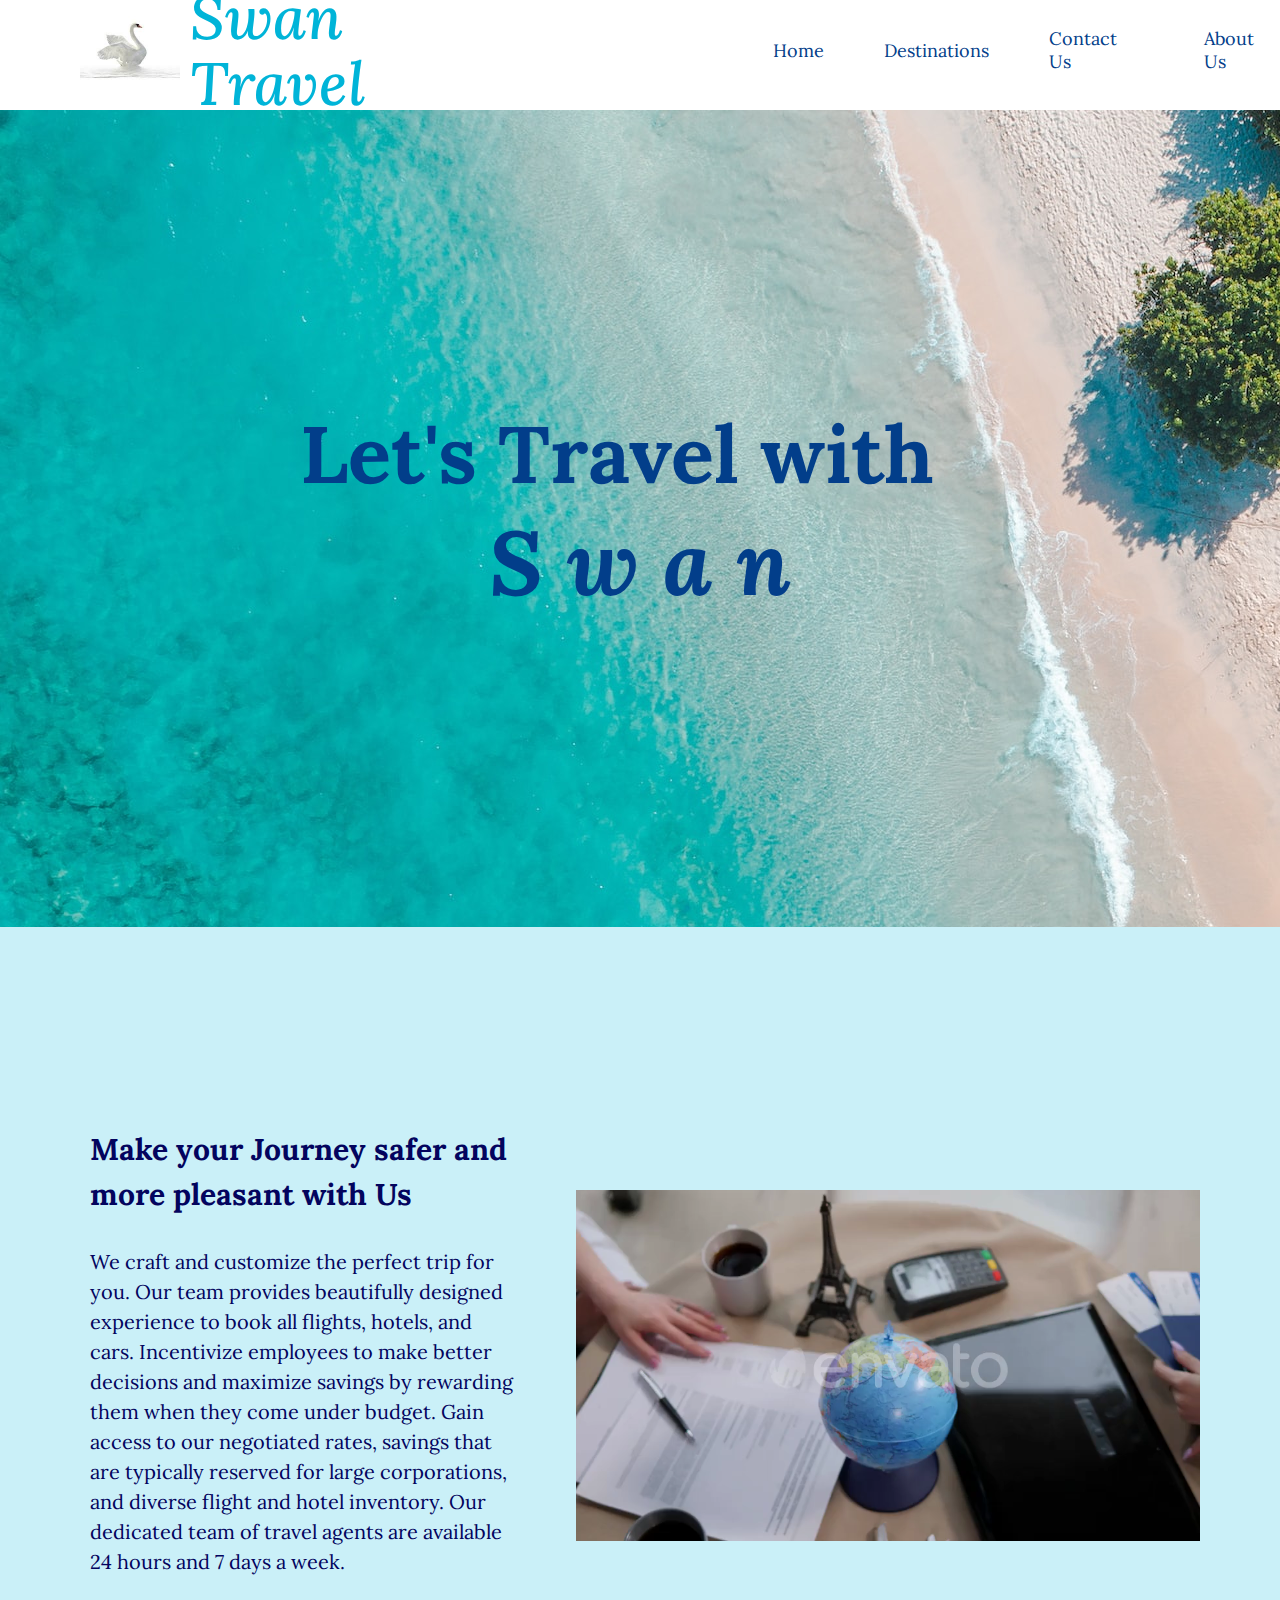
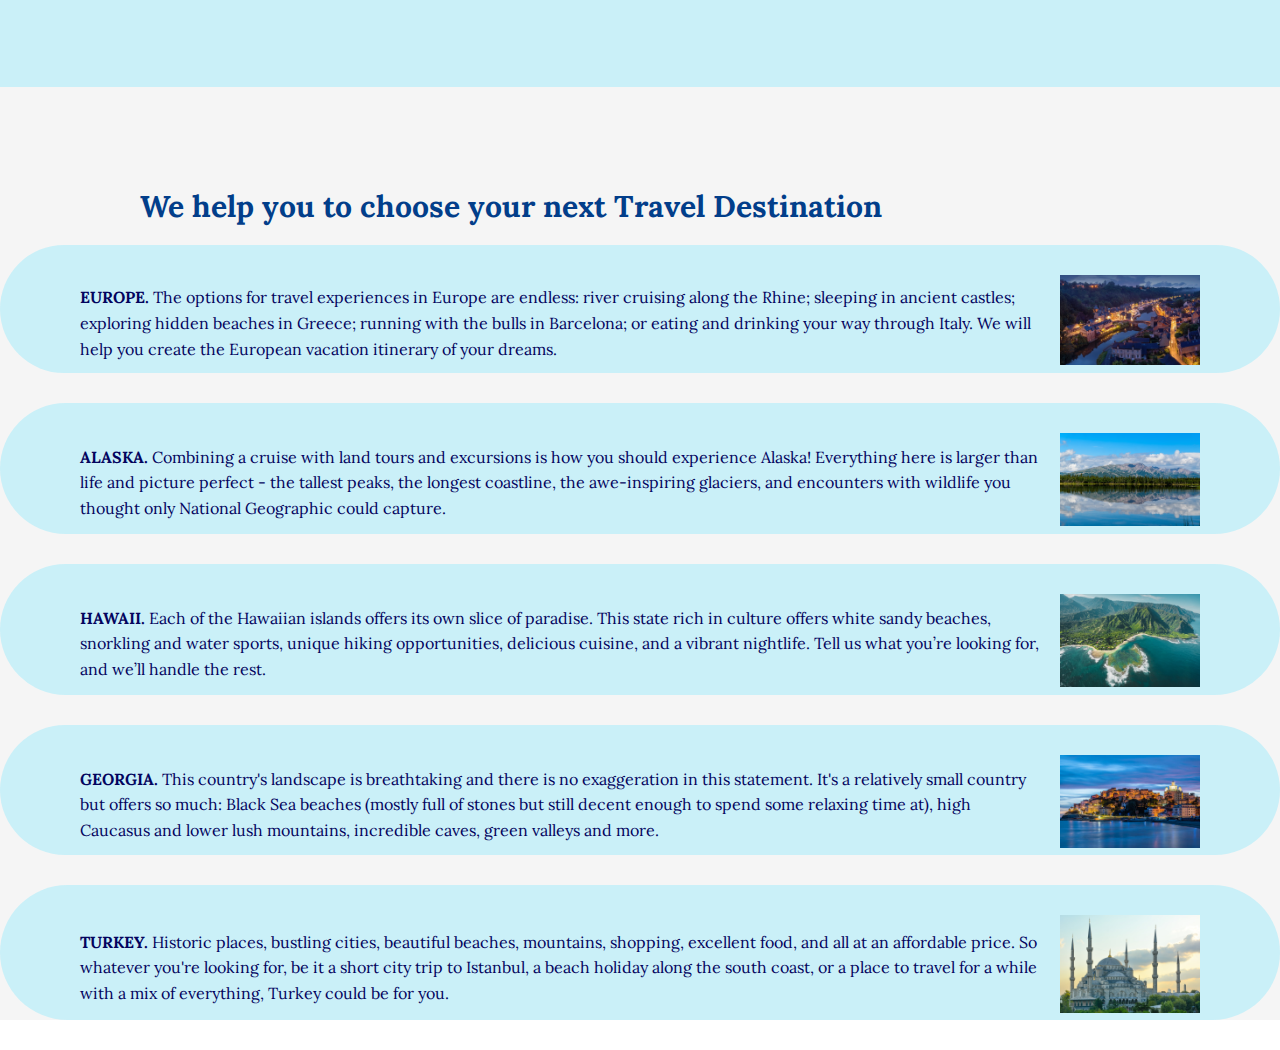
<file: index.html>
<!DOCTYPE html>
<html lang="en">
    <head>
        <meta charset="UTF-8" />
        <meta http-equiv="X-UA-Compatible" content="IE=edge" />
        <meta name="viewport" content="width=device-width, initial-scale=1.0" />
        <title>Travel Agency</title>
        <link rel="preconnect" href="https://fonts.googleapis.com" />
        <link rel="preconnect" href="https://fonts.gstatic.com" crossorigin />
        <link
            href="https://fonts.googleapis.com/css2?family=Lora:ital,wght@0,400;1,400;1,600&display=swap"
            rel="stylesheet"
        />

        <link rel="stylesheet" href="./styles.css" />
    </head>
    <body>
        <header class="header">
            <nav class="navigation">
                <img class="logo" src="./assets/swan.jpg" alt="swan-icon" />
                <h1>Swan Travel</h1>
                <ul class="navigation__links">
                    <li><a href="index.html">Home</a></li>
                    <li><a href="destination.html">Destinations</a></li>
                    <li><a href="contact-us.html">Contact Us</a></li>

                    <li><a href="#aboutus">About Us</a></li>
                </ul>
            </nav>
        </header>
        <section id="hero-section">
            <div class="hero-section__container">
                <div class="hero-section__background">
                    <div class="hero-section__descr">
                        <h2>Let's Travel with</h2>
                        <h3>S w a n</h3>
                    </div>
                </div>
            </div>
        </section>
        <section class="about-section">
            <div class="about-section__container">
                <div class="about-section__container__left">
                    <h2 id="aboutus">
                        Make your Journey safer and more pleasant with Us
                    </h2>
                    <p>
                        We craft and customize the perfect trip for you. Our
                        team provides beautifully designed experience to book
                        all flights, hotels, and cars. Incentivize employees to
                        make better decisions and maximize savings by rewarding
                        them when they come under budget. Gain access to our
                        negotiated rates, savings that are typically reserved
                        for large corporations, and diverse flight and hotel
                        inventory. Our dedicated team of travel agents are
                        available 24 hours and 7 days a week.
                    </p>
                </div>
                <div class="about-section__container_right">
                    <video
                        class="about-section__video"
                        autoplay
                        muted
                        src="./assets/video.mov"
                    ></video>
                </div>
            </div>
        </section>
        <section class="top-destinations">
            <h2>We help you to choose your next Travel Destination</h2>
            <ol>
                <li class="top-destinations__links">
                    <div class="top-destinations__links__left">
                        <strong>EUROPE.</strong> The options for travel
                        experiences in Europe are endless: river cruising along
                        the Rhine; sleeping in ancient castles; exploring hidden
                        beaches in Greece; running with the bulls in Barcelona;
                        or eating and drinking your way through Italy. We will
                        help you create the European vacation itinerary of your
                        dreams.
                    </div>

                    <div class="top-destinations__links__right">
                        <img src="./assets/europe.jpg" alt="europe" />
                    </div>
                </li>
                <li class="top-destinations__links">
                    <div class="top-destinations__links__left">
                        <strong>ALASKA.</strong>
                        Combining a cruise with land tours and excursions is how
                        you should experience Alaska! Everything here is larger
                        than life and picture perfect - the tallest peaks, the
                        longest coastline, the awe-inspiring glaciers, and
                        encounters with wildlife you thought only National
                        Geographic could capture.
                    </div>

                    <div class="top-destinations__links__right">
                        <img src="./assets/alaska.jpg" alt="alaska" />
                    </div>
                </li>
                <li class="top-destinations__links">
                    <div class="top-destinations__links__left">
                        <strong>HAWAII.</strong> Each of the Hawaiian islands
                        offers its own slice of paradise. This state rich in
                        culture offers white sandy beaches, snorkling and water
                        sports, unique hiking opportunities, delicious cuisine,
                        and a vibrant nightlife. Tell us what you’re looking
                        for, and we’ll handle the rest.
                    </div>

                    <div class="top-destinations__links__right">
                        <img src="./assets/hawaii.jpg" alt="hawaii" />
                    </div>
                </li>
                <li class="top-destinations__links">
                    <div class="top-destinations__links__left">
                        <strong>GEORGIA.</strong> This country's landscape is
                        breathtaking and there is no exaggeration in this
                        statement. It's a relatively small country but offers so
                        much: Black Sea beaches (mostly full of stones but still
                        decent enough to spend some relaxing time at), high
                        Caucasus and lower lush mountains, incredible caves,
                        green valleys and more.
                    </div>

                    <div class="top-destinations__links__right">
                        <img src="./assets/georgia.jpg" alt="georgia" />
                    </div>
                </li>
                <li class="top-destinations__links">
                    <div class="top-destinations__links__left">
                        <strong>TURKEY.</strong> Historic places, bustling
                        cities, beautiful beaches, mountains, shopping,
                        excellent food, and all at an affordable price. So
                        whatever you're looking for, be it a short city trip to
                        Istanbul, a beach holiday along the south coast, or a
                        place to travel for a while with a mix of everything,
                        Turkey could be for you.
                    </div>

                    <div class="top-destinations__links__right">
                        <img src="./assets/turkey.jpg" alt="turkey" />
                    </div>
                </li>
            </ol>
        </section>
    </body>
</html>
</file>
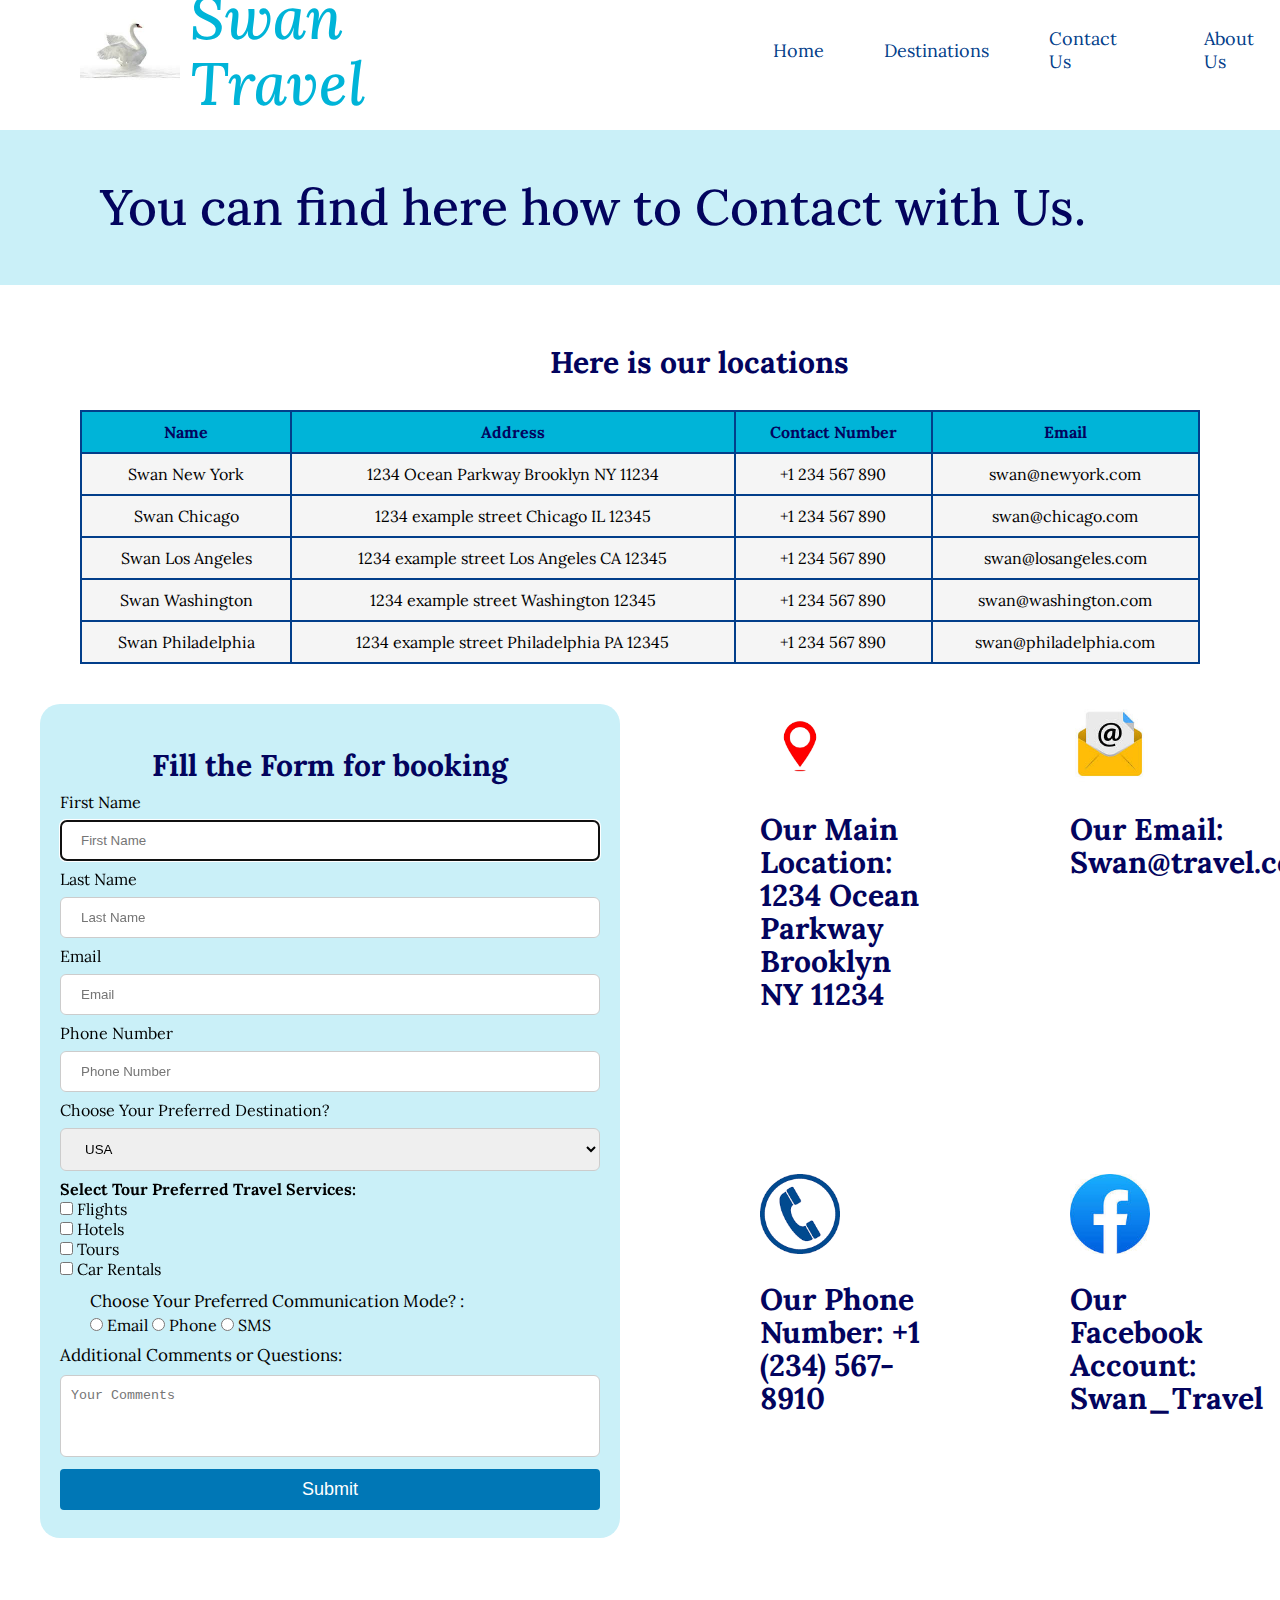
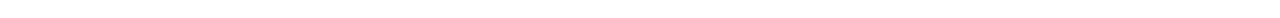
<file: contact-us.html>
<!DOCTYPE html>
<html lang="en">
    <head>
        <meta charset="UTF-8" />
        <meta http-equiv="X-UA-Compatible" content="IE=edge" />
        <meta name="viewport" content="width=device-width, initial-scale=1.0" />
        <title>Contact Us</title>
        <link rel="preconnect" href="https://fonts.googleapis.com" />
        <link rel="preconnect" href="https://fonts.gstatic.com" crossorigin />
        <link
            href="https://fonts.googleapis.com/css2?family=Lora:ital,wght@0,400;1,400;1,600&display=swap"
            rel="stylesheet"
        />

        <link rel="stylesheet" href="./styles.css" />
    </head>
    <body>
        <header class="header">
            <nav class="navigation">
                <img class="logo" src="./assets/swan.jpg" alt="swan-icon" />
                <h1>Swan Travel</h1>
                <ul class="navigation__links">
                    <li><a href="index.html">Home</a></li>
                    <li><a href="destination.html">Destinations</a></li>
                    <li><a href="contact-us.html">Contact Us</a></li>

                    <li><a href="#aboutus">About Us</a></li>
                </ul>
            </nav>
        </header>
        <section id="contact-section">
            <div class="contact-section__header">
                <h1>You can find here how to Contact with Us.</h1>
                <h2>Here is our locations</h2>
            </div>
            <div class="contact-section__container">
                <table class="contact-section__table">
                    <thead>
                        <tr>
                            <th>Name</th>
                            <th>Address</th>
                            <th>Contact Number</th>
                            <th>Email</th>
                        </tr>
                    </thead>
                    <tbody>
                        <tr>
                            <td>Swan New York</td>
                            <td>1234 Ocean Parkway Brooklyn NY 11234</td>
                            <td>+1 234 567 890</td>
                            <td>swan@newyork.com</td>
                        </tr>
                        <tr>
                            <td>Swan Chicago</td>
                            <td>1234 example street Chicago IL 12345</td>
                            <td>+1 234 567 890</td>
                            <td>swan@chicago.com</td>
                        </tr>
                        <tr>
                            <td>Swan Los Angeles</td>

                            <td>1234 example street Los Angeles CA 12345</td>
                            <td>+1 234 567 890</td>
                            <td>swan@losangeles.com</td>
                        </tr>
                        <tr>
                            <td>Swan Washington</td>
                            <td>1234 example street Washington 12345</td>
                            <td>+1 234 567 890</td>
                            <td>swan@washington.com</td>
                        </tr>
                        <tr>
                            <td>Swan Philadelphia</td>
                            <td>1234 example street Philadelphia PA 12345</td>
                            <td>+1 234 567 890</td>
                            <td>swan@philadelphia.com</td>
                        </tr>
                    </tbody>
                </table>
            </div>
        </section>
        <section id="form-section">
            <div class="form-section__container">
                <div class="form-section__container__left">
                    <form class="form-section__form">
                        <h3>Fill the Form for booking</h3>
                        <div>
                            <label for="firstNameInput">First Name</label>
                            <br />
                            <input
                                type="text"
                                id="firstNameInput"
                                name="firstName"
                                placeholder="First Name"
                                required
                                autofocus
                            />
                        </div>
                        <div>
                            <label for="lastNameInput">Last Name</label> <br />
                            <input
                                type="text"
                                id="lastNameInput"
                                name="lastName"
                                placeholder="Last Name"
                                required
                            />
                        </div>

                        <div>
                            <label for="emailInput">Email</label> <br />
                            <input
                                type="email"
                                id="emailInput"
                                name="emailName"
                                placeholder="Email"
                                required
                            />
                        </div>
                        <div>
                            <label for="phoneNumberInput">Phone Number</label>
                            <br />
                            <input
                                type="number"
                                id="phoneNumberInput"
                                name="phoneNumber"
                                placeholder="Phone Number"
                                required
                            />
                        </div>
                        <div>
                            <label for="preferredDestinationSelect"
                                >Choose Your Preferred Destination?</label
                            >
                            <select
                                id="preferredDestinationSelect"
                                name="preferredDestination"
                            >
                                <option value="USA">USA</option>
                                <option value="Europe">Europe</option>
                                <option value="Central Asia">
                                    Central Asia
                                </option>
                                <option value="Islands">Islands</option>
                                <option value="Southern Asia">
                                    Southern Asia
                                </option>
                                <option value="Eastern Asia">
                                    Eastern Asia
                                </option>
                                <option value="Australia">Australia</option>
                                <option value="Africa">Africa</option>
                            </select>
                        </div>

                        <div class="form-checkbox">
                            <h4>Select Tour Preferred Travel Services:</h4>
                            <div>
                                <input
                                    type="checkbox"
                                    id="preferredServiceFlightsCheckbox"
                                    name="isFlightsPreferred"
                                    required
                                />
                                <label for="preferredServiceflightsCheckbox"
                                    >Flights</label
                                >
                            </div>
                            <div>
                                <input
                                    type="checkbox"
                                    id="preferredServiceHotelsCheckbox"
                                    name="isHotelsPreferred"
                                />
                                <label for="preferredServiceHotelsCheckbox"
                                    >Hotels</label
                                >
                            </div>
                            <div>
                                <input
                                    type="checkbox"
                                    id="preferredServiceToursCheckbox"
                                    name="isToursPreferred"
                                />
                                <label for="preferredServiceToutssCheckbox"
                                    >Tours</label
                                >
                            </div>
                            <div>
                                <input
                                    type="checkbox"
                                    id="preferredServiceCarRentalsCheckbox"
                                    name="isCarRentalsPreferred"
                                />
                                <label for="preferredServiceCarRentalsCheckbox"
                                    >Car Rentals</label
                                >
                            </div>
                        </div>

                        <div class="form-radio">
                            <h5>Choose Your Preferred Communication Mode? :</h5>
                            <input
                                type="radio"
                                id="emailRadio"
                                name="preferredCommunicationMode"
                                value="Email"
                            />
                            <label for="emailRadio">Email</label>

                            <input
                                type="radio"
                                id="phoneRadio"
                                name="preferredCommunicationMode"
                                value="Phone"
                            />
                            <label for="phoneRadio">Phone</label>

                            <input
                                type="radio"
                                id="smsRadio"
                                name="preferredCommunicationMode"
                                value="SMS"
                            />
                            <label for="smsRadio">SMS</label>
                        </div>

                        <div class="form-textarea">
                            <label for="commentsTextarea"
                                >Additional Comments or Questions:</label
                            ><br />
                            <textarea
                                name="comments"
                                id="commentsTextarea"
                                rows="3"
                                placeholder="Your Comments"
                            ></textarea>
                        </div>

                        <input
                            class="submit-input"
                            type="submit"
                            value="Submit"
                        />
                    </form>
                </div>
                <div class="form-section__container__right">
                    <div class="icon">
                        <img
                            src="./assets/location-icon.png"
                            alt="location-icon"
                        />
                        <br />
                        <h5>
                            Our Main Location: 1234 Ocean Parkway Brooklyn NY
                            11234
                        </h5>
                    </div>
                    <div class="icon">
                        <img src="./assets/email-icon.jpg" alt="email-icon" />
                        <br />
                        <h5>Our Email: Swan@travel.com</h5>
                    </div>
                    <div class="icon">
                        <img src="./assets/phone-icon.png" alt="phone-icon" />
                        <br />
                        <h5>Our Phone Number: +1 (234) 567-8910</h5>
                    </div>
                    <div class="icon">
                        <img
                            src="./assets/facebook-icon.jpg"
                            alt="facebook-icon"
                        />
                        <br />
                        <h5>Our Facebook Account: Swan_Travel</h5>
                    </div>
                </div>
            </div>
        </section>
    </body>
</html>
</file>
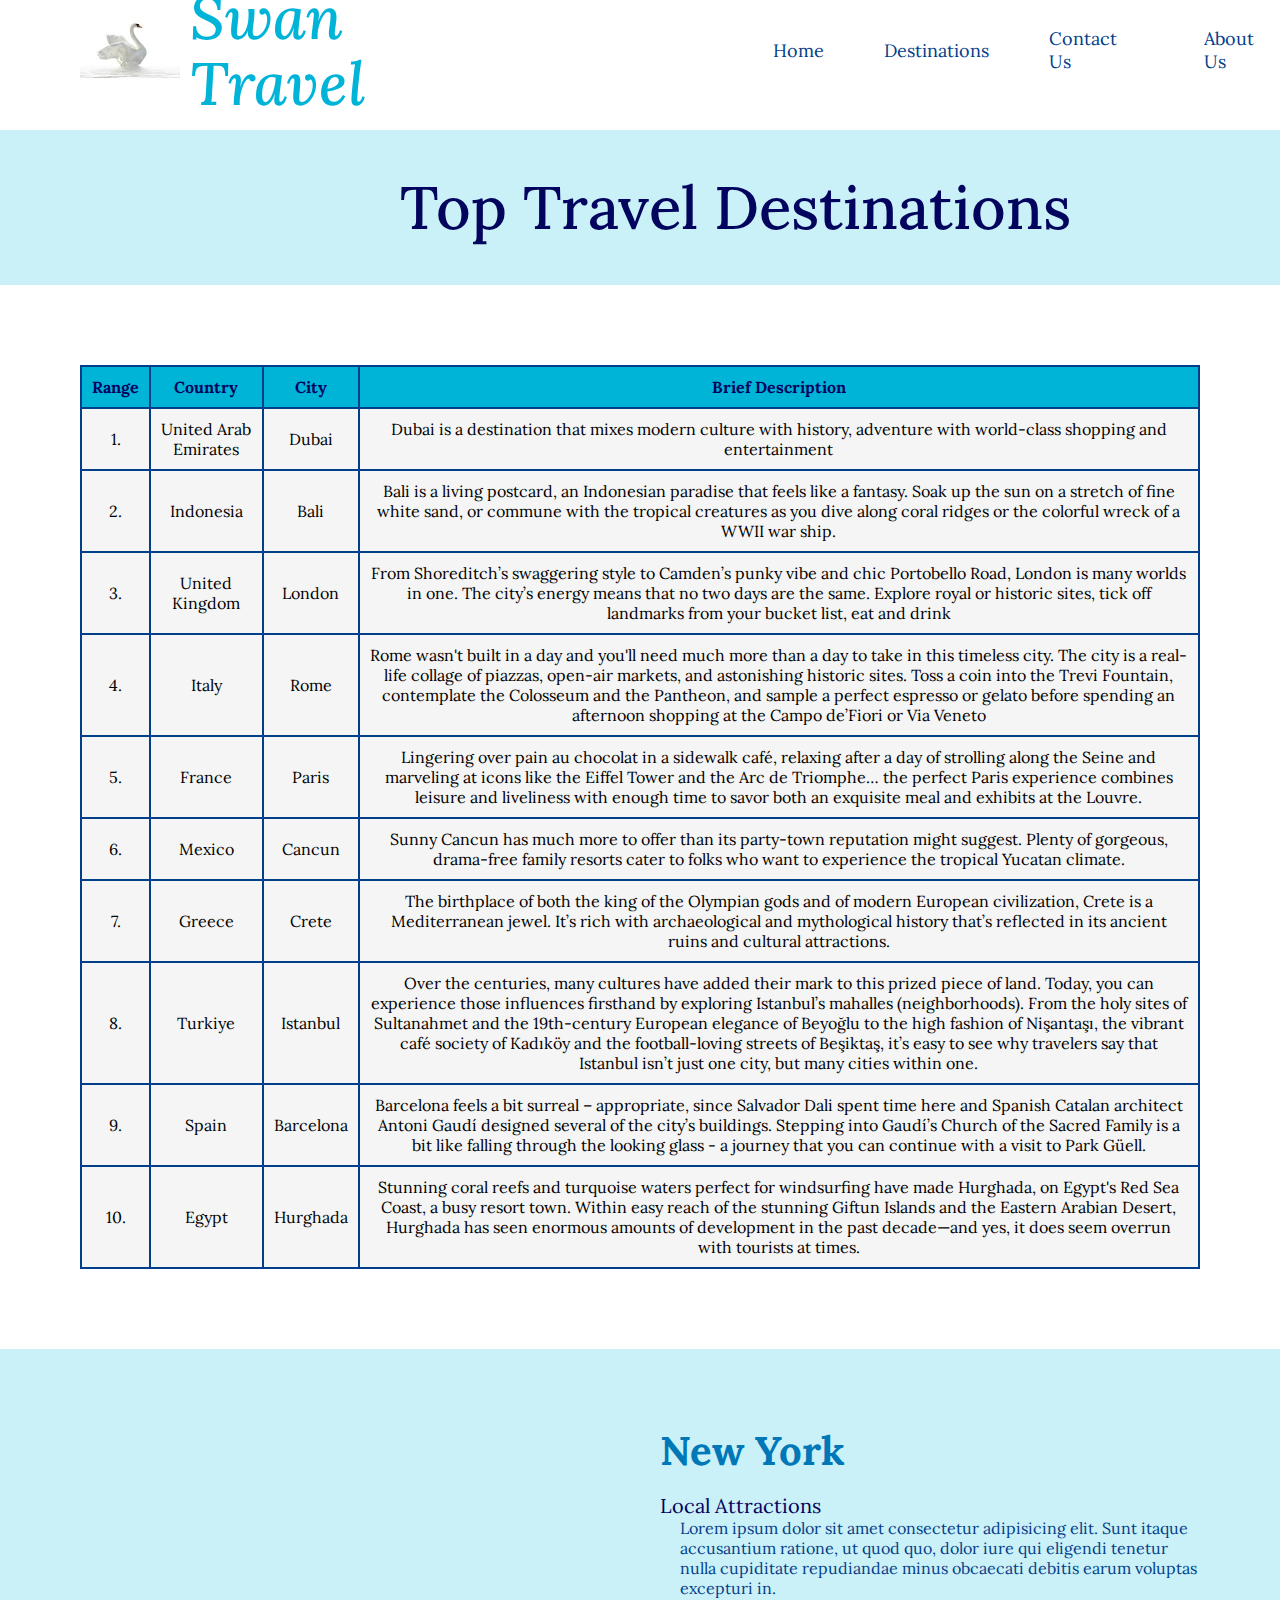
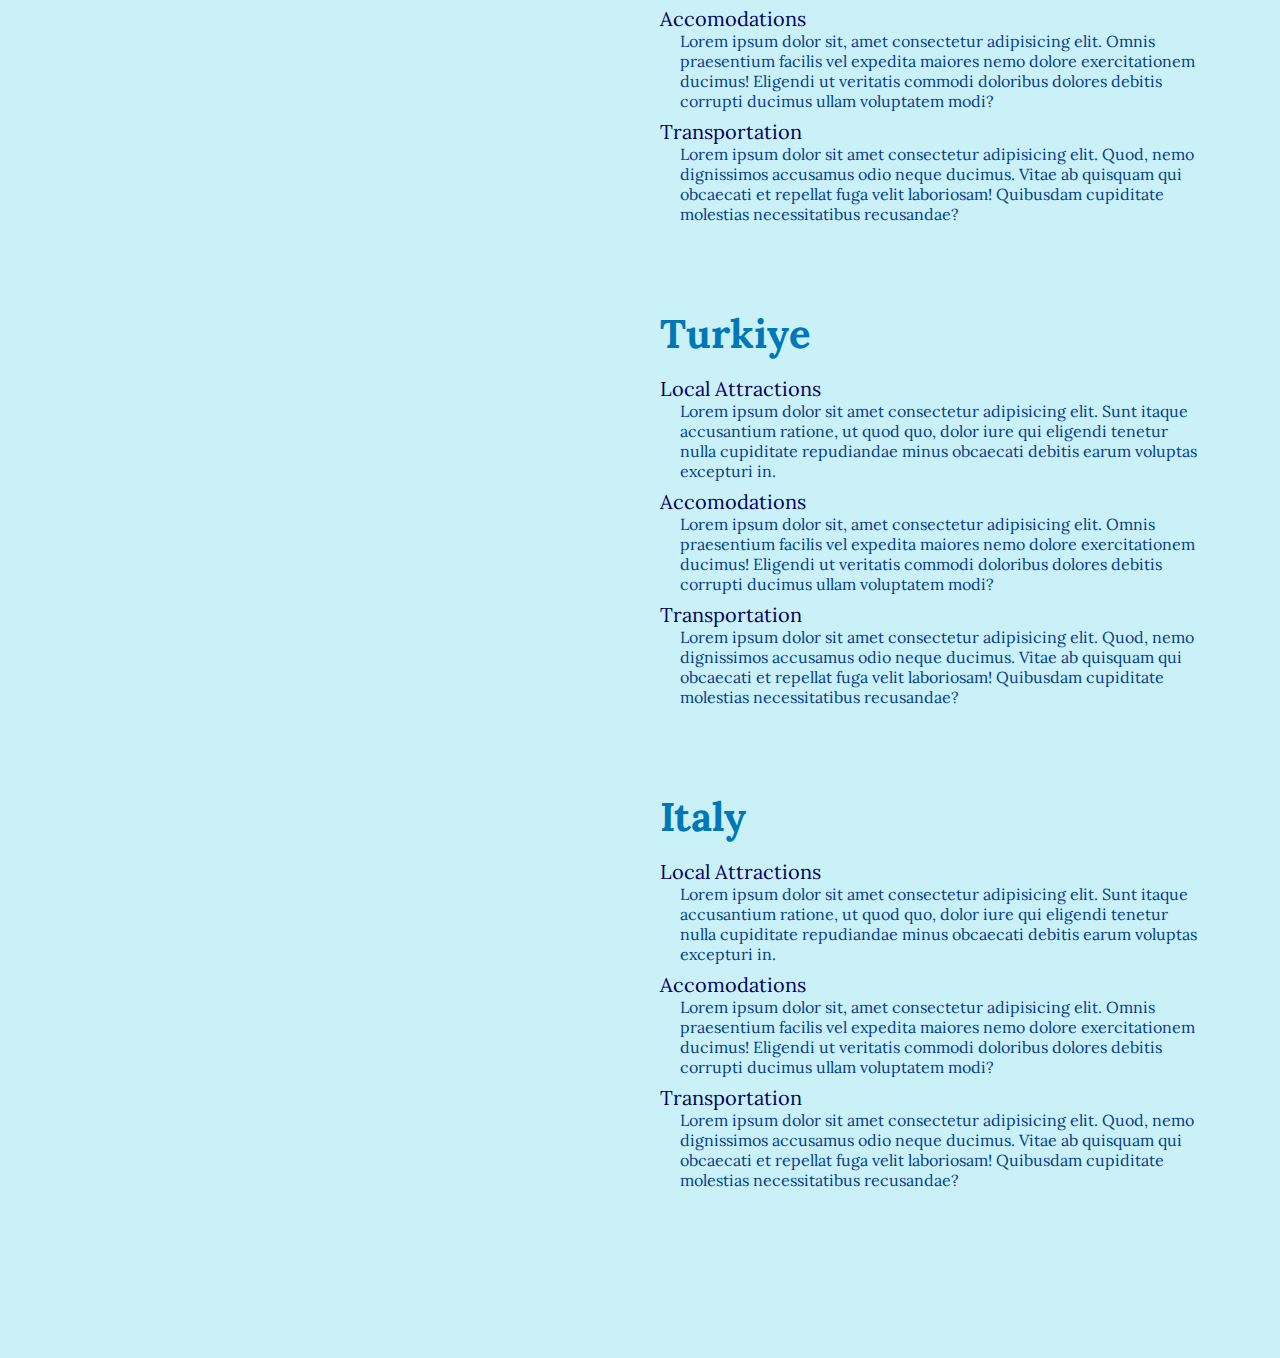
<file: destination.html>
<!DOCTYPE html>
<html lang="en">
    <head>
        <meta charset="UTF-8" />
        <meta http-equiv="X-UA-Compatible" content="IE=edge" />
        <meta name="viewport" content="width=device-width, initial-scale=1.0" />
        <title>Travel Agency</title>
        <link rel="preconnect" href="https://fonts.googleapis.com" />
        <link rel="preconnect" href="https://fonts.gstatic.com" crossorigin />
        <link
            href="https://fonts.googleapis.com/css2?family=Lora:ital,wght@0,400;1,400;1,600&display=swap"
            rel="stylesheet"
        />

        <link rel="stylesheet" href="./styles.css" />
    </head>
    <body>
        <header class="header">
            <nav class="navigation">
                <img class="logo" src="./assets/swan.jpg" alt="swan-icon" />
                <h1>Swan Travel</h1>
                <ul class="navigation__links">
                    <li><a href="index.html">Home</a></li>
                    <li><a href="destination.html">Destinations</a></li>
                    <li><a href="contact-us.html">Contact Us</a></li>

                    <li><a href="#aboutus">About Us</a></li>
                </ul>
            </nav>
        </header>
        <section id="destination-section">
            <div class="destination-section__header">
                <h1>Top Travel Destinations</h1>
            </div>
            <div class="destination-section__container">
                <table class="destination-table">
                    <thead>
                        <tr>
                            <th>Range</th>
                            <th>Country</th>
                            <th>City</th>
                            <th>Brief Description</th>
                        </tr>
                    </thead>
                    <tbody>
                        <tr>
                            <td>1.</td>
                            <td>United Arab Emirates</td>
                            <td>Dubai</td>
                            <td>
                                Dubai is a destination that mixes modern culture
                                with history, adventure with world-class
                                shopping and entertainment
                            </td>
                        </tr>
                        <tr>
                            <td>2.</td>
                            <td>Indonesia</td>
                            <td>Bali</td>
                            <td>
                                Bali is a living postcard, an Indonesian
                                paradise that feels like a fantasy. Soak up the
                                sun on a stretch of fine white sand, or commune
                                with the tropical creatures as you dive along
                                coral ridges or the colorful wreck of a WWII war
                                ship.
                            </td>
                        </tr>

                        <tr>
                            <td>3.</td>
                            <td>United Kingdom</td>
                            <td>London</td>
                            <td>
                                From Shoreditch’s swaggering style to Camden’s
                                punky vibe and chic Portobello Road, London is
                                many worlds in one. The city’s energy means that
                                no two days are the same. Explore royal or
                                historic sites, tick off landmarks from your
                                bucket list, eat and drink
                            </td>
                        </tr>
                        <tr>
                            <td>4.</td>
                            <td>Italy</td>
                            <td>Rome</td>
                            <td>
                                Rome wasn't built in a day and you'll need much
                                more than a day to take in this timeless city.
                                The city is a real-life collage of piazzas,
                                open-air markets, and astonishing historic
                                sites. Toss a coin into the Trevi Fountain,
                                contemplate the Colosseum and the Pantheon, and
                                sample a perfect espresso or gelato before
                                spending an afternoon shopping at the Campo
                                de’Fiori or Via Veneto
                            </td>
                        </tr>
                        <tr>
                            <td>5.</td>
                            <td>France</td>
                            <td>Paris</td>
                            <td>
                                Lingering over pain au chocolat in a sidewalk
                                café, relaxing after a day of strolling along
                                the Seine and marveling at icons like the Eiffel
                                Tower and the Arc de Triomphe… the perfect Paris
                                experience combines leisure and liveliness with
                                enough time to savor both an exquisite meal and
                                exhibits at the Louvre.
                            </td>
                        </tr>
                        <tr>
                            <td>6.</td>
                            <td>Mexico</td>
                            <td>Cancun</td>
                            <td>
                                Sunny Cancun has much more to offer than its
                                party-town reputation might suggest. Plenty of
                                gorgeous, drama-free family resorts cater to
                                folks who want to experience the tropical
                                Yucatan climate.
                            </td>
                        </tr>
                        <tr>
                            <td>7.</td>
                            <td>Greece</td>
                            <td>Crete</td>
                            <td>
                                The birthplace of both the king of the Olympian
                                gods and of modern European civilization, Crete
                                is a Mediterranean jewel. It’s rich with
                                archaeological and mythological history that’s
                                reflected in its ancient ruins and cultural
                                attractions.
                            </td>
                        </tr>
                        <tr>
                            <td>8.</td>
                            <td>Turkiye</td>
                            <td>Istanbul</td>
                            <td>
                                Over the centuries, many cultures have added
                                their mark to this prized piece of land. Today,
                                you can experience those influences firsthand by
                                exploring Istanbul’s mahalles (neighborhoods).
                                From the holy sites of Sultanahmet and the
                                19th-century European elegance of Beyoğlu to the
                                high fashion of Nişantaşı, the vibrant café
                                society of Kadıköy and the football-loving
                                streets of Beşiktaş, it’s easy to see why
                                travelers say that Istanbul isn’t just one city,
                                but many cities within one.
                            </td>
                        </tr>
                        <tr>
                            <td>9.</td>
                            <td>Spain</td>
                            <td>Barcelona</td>
                            <td>
                                Barcelona feels a bit surreal – appropriate,
                                since Salvador Dali spent time here and Spanish
                                Catalan architect Antoni Gaudí designed several
                                of the city’s buildings. Stepping into Gaudí’s
                                Church of the Sacred Family is a bit like
                                falling through the looking glass - a journey
                                that you can continue with a visit to Park
                                Güell.
                            </td>
                        </tr>
                        <tr>
                            <td>10.</td>
                            <td>Egypt</td>
                            <td>Hurghada</td>
                            <td>
                                Stunning coral reefs and turquoise waters
                                perfect for windsurfing have made Hurghada, on
                                Egypt's Red Sea Coast, a busy resort town.
                                Within easy reach of the stunning Giftun Islands
                                and the Eastern Arabian Desert, Hurghada has
                                seen enormous amounts of development in the past
                                decade—and yes, it does seem overrun with
                                tourists at times.
                            </td>
                        </tr>
                    </tbody>
                </table>
            </div>
        </section>
        <section id="additional-section">
            <div class="additional-section__container">
                <div class="additional-section__items">
                    <div class="additional-section__left">
                        <iframe
                            width="853"
                            height="480"
                            src="https://www.youtube.com/embed/3gvRKTm30H8"
                            title="Virtual Walking Tour Of New York City 2023 - Manhattan 4K NYC Walk - Times Square &amp; 7th Avenue"
                            frameborder="0"
                            allow="accelerometer; autoplay; clipboard-write; encrypted-media; gyroscope; picture-in-picture; web-share"
                            allowfullscreen
                        ></iframe>
                    </div>
                    <div class="additional-section__right">
                        <h3>New York</h3>

                        <dl class="additional-section__dl">
                            <dt>Local Attractions</dt>
                            <dd>
                                Lorem ipsum dolor sit amet consectetur
                                adipisicing elit. Sunt itaque accusantium
                                ratione, ut quod quo, dolor iure qui eligendi
                                tenetur nulla cupiditate repudiandae minus
                                obcaecati debitis earum voluptas excepturi in.
                            </dd>
                            <dt>Accomodations</dt>
                            <dd>
                                Lorem ipsum dolor sit, amet consectetur
                                adipisicing elit. Omnis praesentium facilis vel
                                expedita maiores nemo dolore exercitationem
                                ducimus! Eligendi ut veritatis commodi doloribus
                                dolores debitis corrupti ducimus ullam
                                voluptatem modi?
                            </dd>
                            <dt>Transportation</dt>
                            <dd>
                                Lorem ipsum dolor sit amet consectetur
                                adipisicing elit. Quod, nemo dignissimos
                                accusamus odio neque ducimus. Vitae ab quisquam
                                qui obcaecati et repellat fuga velit laboriosam!
                                Quibusdam cupiditate molestias necessitatibus
                                recusandae?
                            </dd>
                        </dl>
                    </div>
                </div>

                <div class="additional-section__items">
                    <div class="additional-section__left">
                        <iframe
                            width="853"
                            height="480"
                            src="https://www.youtube.com/embed/1L2PIyGczCA"
                            title="ISTANBUL, TURKEY (2022) | 7 INCREDIBLE Things To Do In Istanbul!"
                            frameborder="0"
                            allow="accelerometer; autoplay; clipboard-write; encrypted-media; gyroscope; picture-in-picture; web-share"
                            allowfullscreen
                        ></iframe>
                    </div>
                    <div class="additional-section__right">
                        <h3>Turkiye</h3>

                        <dl class="additional-section__dl">
                            <dt>Local Attractions</dt>
                            <dd>
                                Lorem ipsum dolor sit amet consectetur
                                adipisicing elit. Sunt itaque accusantium
                                ratione, ut quod quo, dolor iure qui eligendi
                                tenetur nulla cupiditate repudiandae minus
                                obcaecati debitis earum voluptas excepturi in.
                            </dd>
                            <dt>Accomodations</dt>
                            <dd>
                                Lorem ipsum dolor sit, amet consectetur
                                adipisicing elit. Omnis praesentium facilis vel
                                expedita maiores nemo dolore exercitationem
                                ducimus! Eligendi ut veritatis commodi doloribus
                                dolores debitis corrupti ducimus ullam
                                voluptatem modi?
                            </dd>
                            <dt>Transportation</dt>
                            <dd>
                                Lorem ipsum dolor sit amet consectetur
                                adipisicing elit. Quod, nemo dignissimos
                                accusamus odio neque ducimus. Vitae ab quisquam
                                qui obcaecati et repellat fuga velit laboriosam!
                                Quibusdam cupiditate molestias necessitatibus
                                recusandae?
                            </dd>
                        </dl>
                    </div>
                </div>

                <div class="additional-section__items">
                    <div class="additional-section__left">
                        <iframe
                            width="853"
                            height="480"
                            src="https://www.youtube.com/embed/5DcA4BePBdA"
                            title="TOP 10 Things to do in ROME - [2023 Travel Guide]"
                            frameborder="0"
                            allow="accelerometer; autoplay; clipboard-write; encrypted-media; gyroscope; picture-in-picture; web-share"
                            allowfullscreen
                        ></iframe>
                    </div>
                    <div class="additional-section__right">
                        <h3>Italy</h3>

                        <dl class="additional-section__dl">
                            <dt>Local Attractions</dt>
                            <dd>
                                Lorem ipsum dolor sit amet consectetur
                                adipisicing elit. Sunt itaque accusantium
                                ratione, ut quod quo, dolor iure qui eligendi
                                tenetur nulla cupiditate repudiandae minus
                                obcaecati debitis earum voluptas excepturi in.
                            </dd>
                            <dt>Accomodations</dt>
                            <dd>
                                Lorem ipsum dolor sit, amet consectetur
                                adipisicing elit. Omnis praesentium facilis vel
                                expedita maiores nemo dolore exercitationem
                                ducimus! Eligendi ut veritatis commodi doloribus
                                dolores debitis corrupti ducimus ullam
                                voluptatem modi?
                            </dd>
                            <dt>Transportation</dt>
                            <dd>
                                Lorem ipsum dolor sit amet consectetur
                                adipisicing elit. Quod, nemo dignissimos
                                accusamus odio neque ducimus. Vitae ab quisquam
                                qui obcaecati et repellat fuga velit laboriosam!
                                Quibusdam cupiditate molestias necessitatibus
                                recusandae?
                            </dd>
                        </dl>
                    </div>
                </div>
            </div>
        </section>
    </body>
</html>
</file>
<file: styles.css>
* {
    padding: 0;
    margin: 0;
    box-sizing: border-box;
}

body {
    font-family: "Lora", serif;
}

ul {
    list-style-type: none;
}

a {
    text-decoration: none;
}

/* Header */

.header {
    height: 80px;
}

.navigation {
    max-width: 1440px;
    margin: 0 auto;
    height: 100%;
    display: flex;
    justify-content: flex-start;
    align-items: center;
    padding-top: 20px;
    padding-left: 80px;
}

.logo {
    height: 100px;
    padding-right: 10px;
}
h1 {
    display: flex;
    font-style: italic;
    font-size: 60px;
    color: #00b4d8;
    font-weight: 500;
    line-height: 66px;
}

.navigation-home {
    color: orange;
}

.navigation__links {
    display: flex;
    align-items: center;
    padding-left: 240px;
    gap: 60px;
}

.navigation__links li a {
    font-size: 18px;
    color: #023e8a;
    cursor: pointer;
}

/* Hero Section */

.hero-section__container {
    margin: 0 auto;
    padding-top: 30px;
}

.hero-section__background {
    padding: 300px;
    margin: 0 auto;
    background-image: url(./assets/travel.jpg);
}

.hero-section__descr h2 {
    color: #023e8a;
    font-size: 80px;
    line-height: 88px;
    margin-bottom: 15px;
    text-align: left;
}

.hero-section__descr h3 {
    color: #023e8a;
    font-size: 90px;
    line-height: 99px;
    margin-bottom: 15px;
    text-align: center;
    font-style: italic;
}

/*about-section*/

.about-section {
    background-color: #caf0f8;
    padding-top: 120px;
}

.about-section__container {
    margin: 0 auto;
    padding: 80px;
    display: flex;
    align-items: center;
    justify-content: space-between;
    gap: 60px;
}

.about-section__container__left {
    width: 60%;
}

.about-section__container__right {
    width: 40%;
}

.about-section__video {
    width: 100%;
    height: auto;
}

.about-section__container h2 {
    font-size: 30px;
    line-height: 1.5;
    margin-bottom: 30px;
    color: #03045e;
    margin-left: 10px;
}

.about-section__container p {
    font-size: 20px;
    line-height: 1.5;
    margin-bottom: 30px;
    color: #03045e;
    margin-left: 10px;
}

/* top-destination */

.top-destinations {
    padding-top: 100px;
    background-color: whitesmoke;
}

.top-destinations h2 {
    padding-left: 140px;
    font-size: 30px;
    color: #023e8a;
    padding-bottom: 20px;
}

.top-destinations__links {
    display: flex;
    flex-wrap: wrap;
    justify-content: center;
    align-items: center;
    padding-left: 80px;
    padding-top: 30px;
    font-size: 16px;
    line-height: 1.6;
    margin-bottom: 30px;
    color: #03045e;
    border-radius: 70px;
    margin-bottom: 30px;
    background-color: #caf0f8;
}

.top-destinations__links__left {
    width: 80%;
}
.top-destinations__links__right {
    width: 20%;
    padding-right: 80px;
    padding-left: 20px;
}

.top-destinations__links img {
    width: 100%;
    height: auto;
}
/* Destiantion Section */

.destination-section__header {
    padding-top: 50px;
}
.destination-section__header h1 {
    font-style: normal;
    font-size: 60px;
    color: #03045e;
    font-weight: 500;
    line-height: 55px;
    padding-left: 400px;
    padding-top: 50px;
    padding-bottom: 50px;
    background-color: #caf0f8;
}

.destination-section__container {
    max-width: 1440px;
    margin: 0 auto;
    padding: 80px;
}

.destination-table {
    border-collapse: collapse;
    width: 100%;
}

.destination-table th {
    background-color: #00b4d8;
    color: #03045e;
}

.destination-table td,
th {
    text-align: center;
    border: 2px solid #023e8a;
    padding: 10px;
}

.destination-table td {
    background-color: whitesmoke;
}

/*Additional Section */

.additional-section__container {
    max-width: 1440px;
    padding: 80px;
    margin: 0 auto;
    background-color: #caf0f8;
}

.additional-section__items {
    display: flex;
    gap: 40px;
    padding-bottom: 80px;
}

.additional-section__left {
    width: 50%;
}

.additional-section__left iframe {
    width: 100%;
    height: 100%;
}

.additional-section__right {
    width: 50%;
}

.additional-section__right h3 {
    font-size: 40px;
    line-height: 44px;
    color: #0077b6;
    margin-bottom: 20px;
}

.additional-section__dl dt {
    color: #03045e;
    font-size: 20px;
}

.additional-section__dl dd {
    padding-left: 20px;
    color: #023e8a;
    font-size: 16px;
    padding-bottom: 8px;
}

/* Contact Section */

.contact-section__header {
    padding-top: 50px;
}
.contact-section__header h1 {
    font-style: normal;
    font-size: 50px;
    color: #03045e;
    font-weight: 500;
    line-height: 55px;
    padding-left: 100px;
    padding-top: 50px;
    padding-bottom: 50px;
    background-color: #caf0f8;
}

.contact-section__header h2 {
    font-style: normal;
    font-size: 30px;
    color: #03045e;
    line-height: 55px;
    padding-left: 550px;
    padding-top: 50px;
    padding-bottom: 20px;
}

.contact-section__container {
    max-width: 1440px;
    margin: 0 auto;
    padding-left: 80px;
    padding-right: 80px;
}

.contact-section__table {
    border-collapse: collapse;
    width: 100%;
}

.contact-section__table th {
    background-color: #00b4d8;
    color: #03045e;
}

.contact-section__table td,
th {
    text-align: center;
    border: 2px solid #023e8a;
    padding: 10px;
}

.contact-section__table td {
    background-color: whitesmoke;
}

/* Form Section */

.form-section__container {
    max-width: 1440px;
    margin: 0 auto;
    padding: 40px;
    display: flex;
    gap: 40px;
    margin-bottom: 40px;
}

.form-section__container__left {
    width: 50%;
}

.form-section__form {
    background-color: #caf0f8;
    border-radius: 20px;
    padding: 20px;
}

.form-section__form h3 {
    font-size: 30px;
    line-height: 33px;
    color: #03045e;
    padding-top: 25px;
    padding-bottom: 10px;
    text-align: center;
}

#firstNameInput,
#lastNameInput,
#emailInput,
#phoneNumberInput,
#preferredDestinationSelect {
    width: 100%;
    padding: 12px 20px;
    margin: 8px 0;
    display: inline-block;
    border: 1px solid #ccc;
    border-radius: 6px;
    box-sizing: border-box;
}

.form-content input[type="checkbox"] {
    cursor: pointer;
}

.form-checkbox {
    display: block;
    position: relative;
    padding-left: 0px;
    margin-bottom: 12px;
    cursor: pointer;
    font-size: 16px;
}

.form-checkbox h5 {
    font-size: 17px;
    font-weight: 400;
    line-height: 20px;
    margin-top: 8px;
    margin-bottom: 4px;
}

.submit-input {
    width: 100%;
    font-size: 18px;
    background-color: #0077b6;
    color: #ffffff;
    padding: 10px 10px;
    margin: 8px 0;
    border: none;
    border-radius: 4px;
    cursor: pointer;
}

.submit-input:hover {
    background-color: #3693c5;
}

.form-radio h5 {
    font-size: 17px;
    font-weight: 400;
    line-height: 20px;
    margin-top: 8px;
    margin-bottom: 4px;
}

.form-radio {
    margin-left: 30px;
}

.form-textarea label {
    font-size: 17px;
    line-height: 40px;
}

.form-textarea textarea {
    padding: 10px;
    width: 100%;
    line-height: 1.5;
    border-radius: 6px;
    border: 1px solid #ccc;
    resize: none;
}

.form-section__container__right {
    width: 50%;
    display: flex;
    flex-wrap: wrap;
    gap: 40px;
}

.form-section__container__right h4 {
    font-size: 30px;
    line-height: 33px;
    color: #03045e;
    padding-top: 25px;
    padding-bottom: 10px;
    text-align: center;
}

.icon {
    width: calc((100% - 40px) / 2);
    padding-left: 100px;
    padding-right: 10px;
    border-radius: 15px;
}

.icon img {
    width: auto;
    height: 80px;
}

.icon h5 {
    font-size: 30px;
    line-height: 33px;
    color: #03045e;
    padding-top: 25px;
    padding-bottom: 10px;
}
</file>
